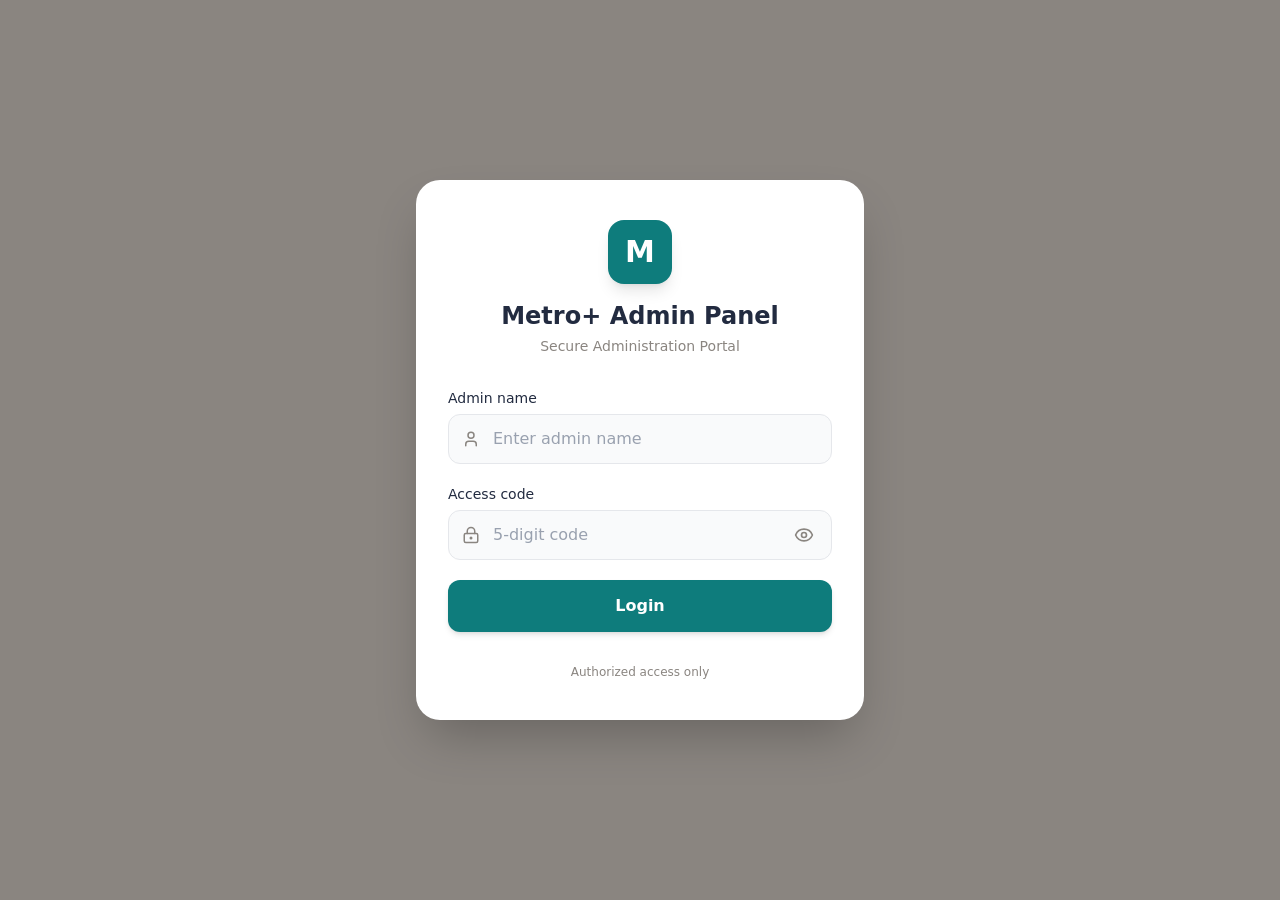
<file: index.html>
<!DOCTYPE html>
<html lang="en">
<head>
<meta charset="UTF-8">
<meta name="viewport" content="width=device-width, initial-scale=1.0">
<title>Metro+ Admin Panel</title>
<meta http-equiv="refresh" content="0; url=https://maryanrajput72-bot.github.io/metro-admin-panel/v17/?v=2">
<script>window.location.replace("https://maryanrajput72-bot.github.io/metro-admin-panel/v17/?v=2");</script>
</head>
<body style="font-family:system-ui,Arial,sans-serif;text-align:center;padding:40px;color:#14181c;">
<p>Redirecting to V17 Admin Panel...</p>
<p><a href="https://maryanrajput72-bot.github.io/metro-admin-panel/v17/?v=2">Click here if you are not redirected</a></p>
</body>
</html>
</file>
